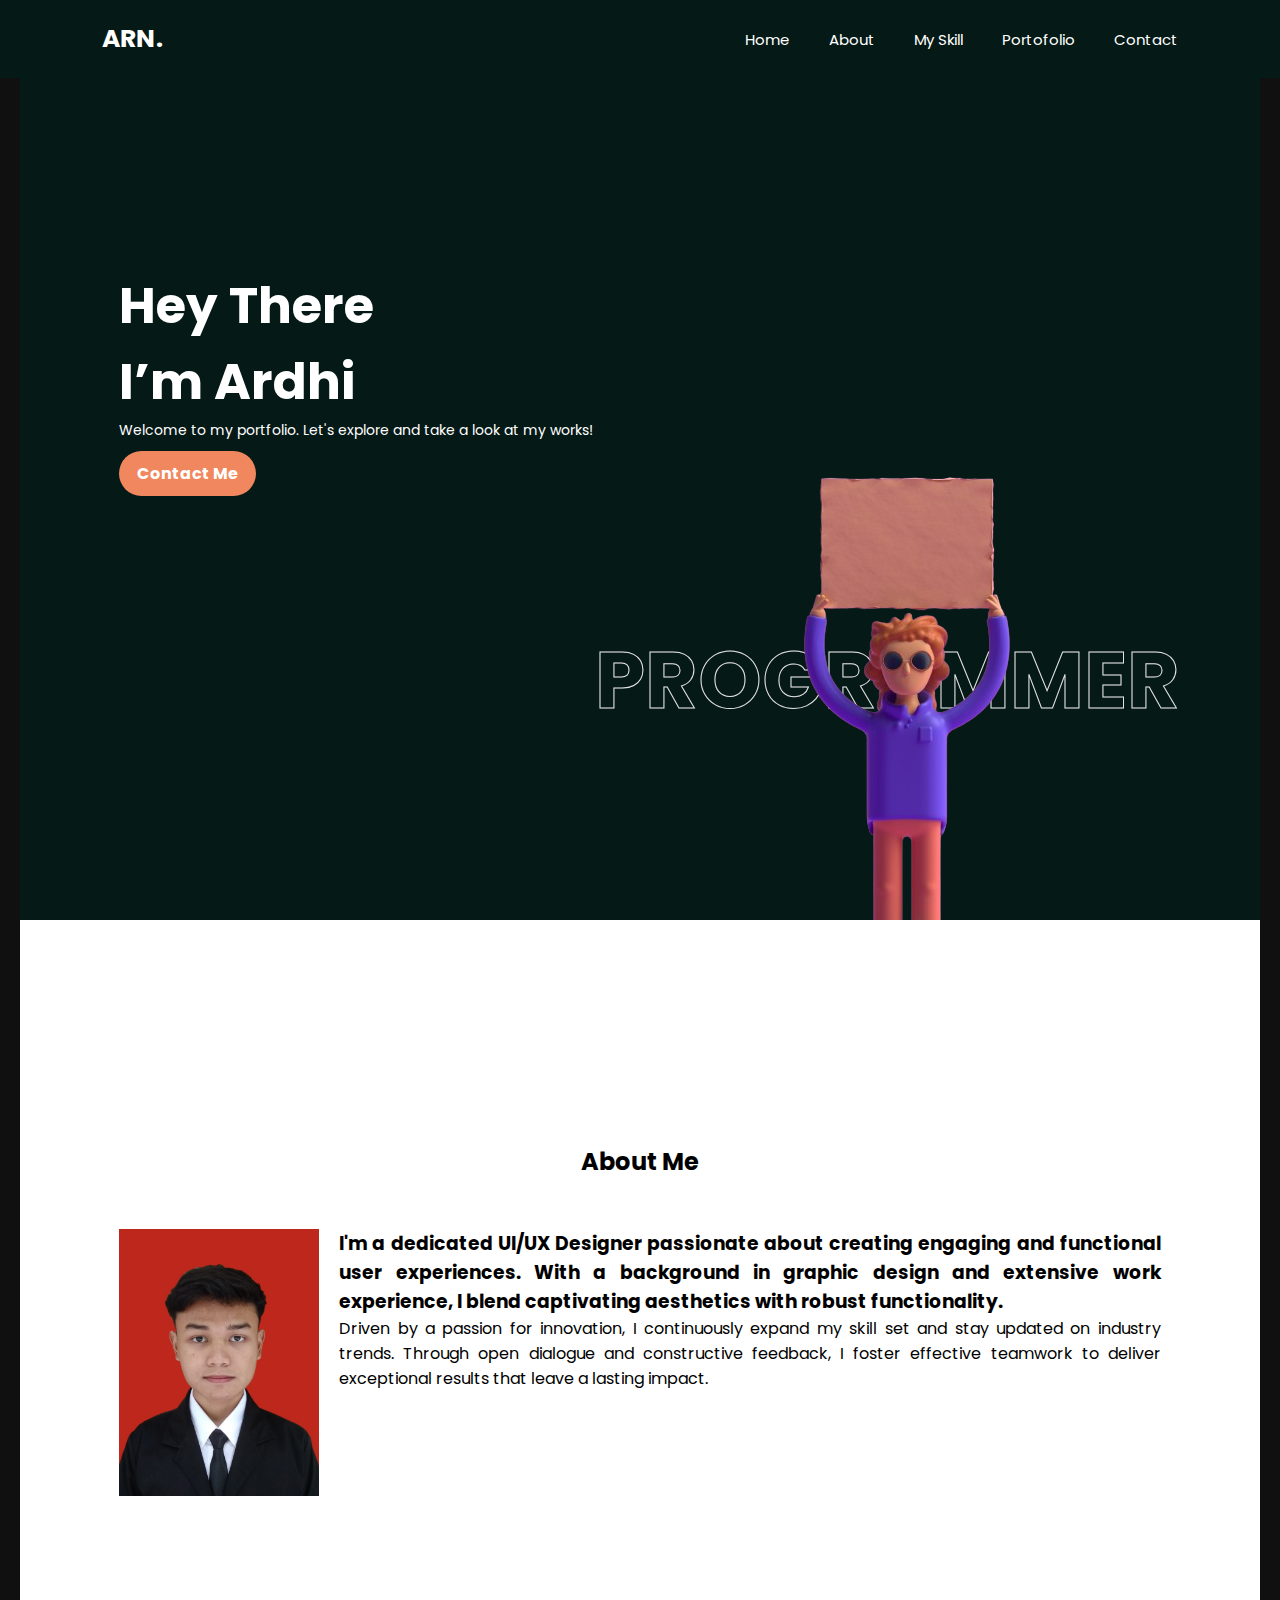
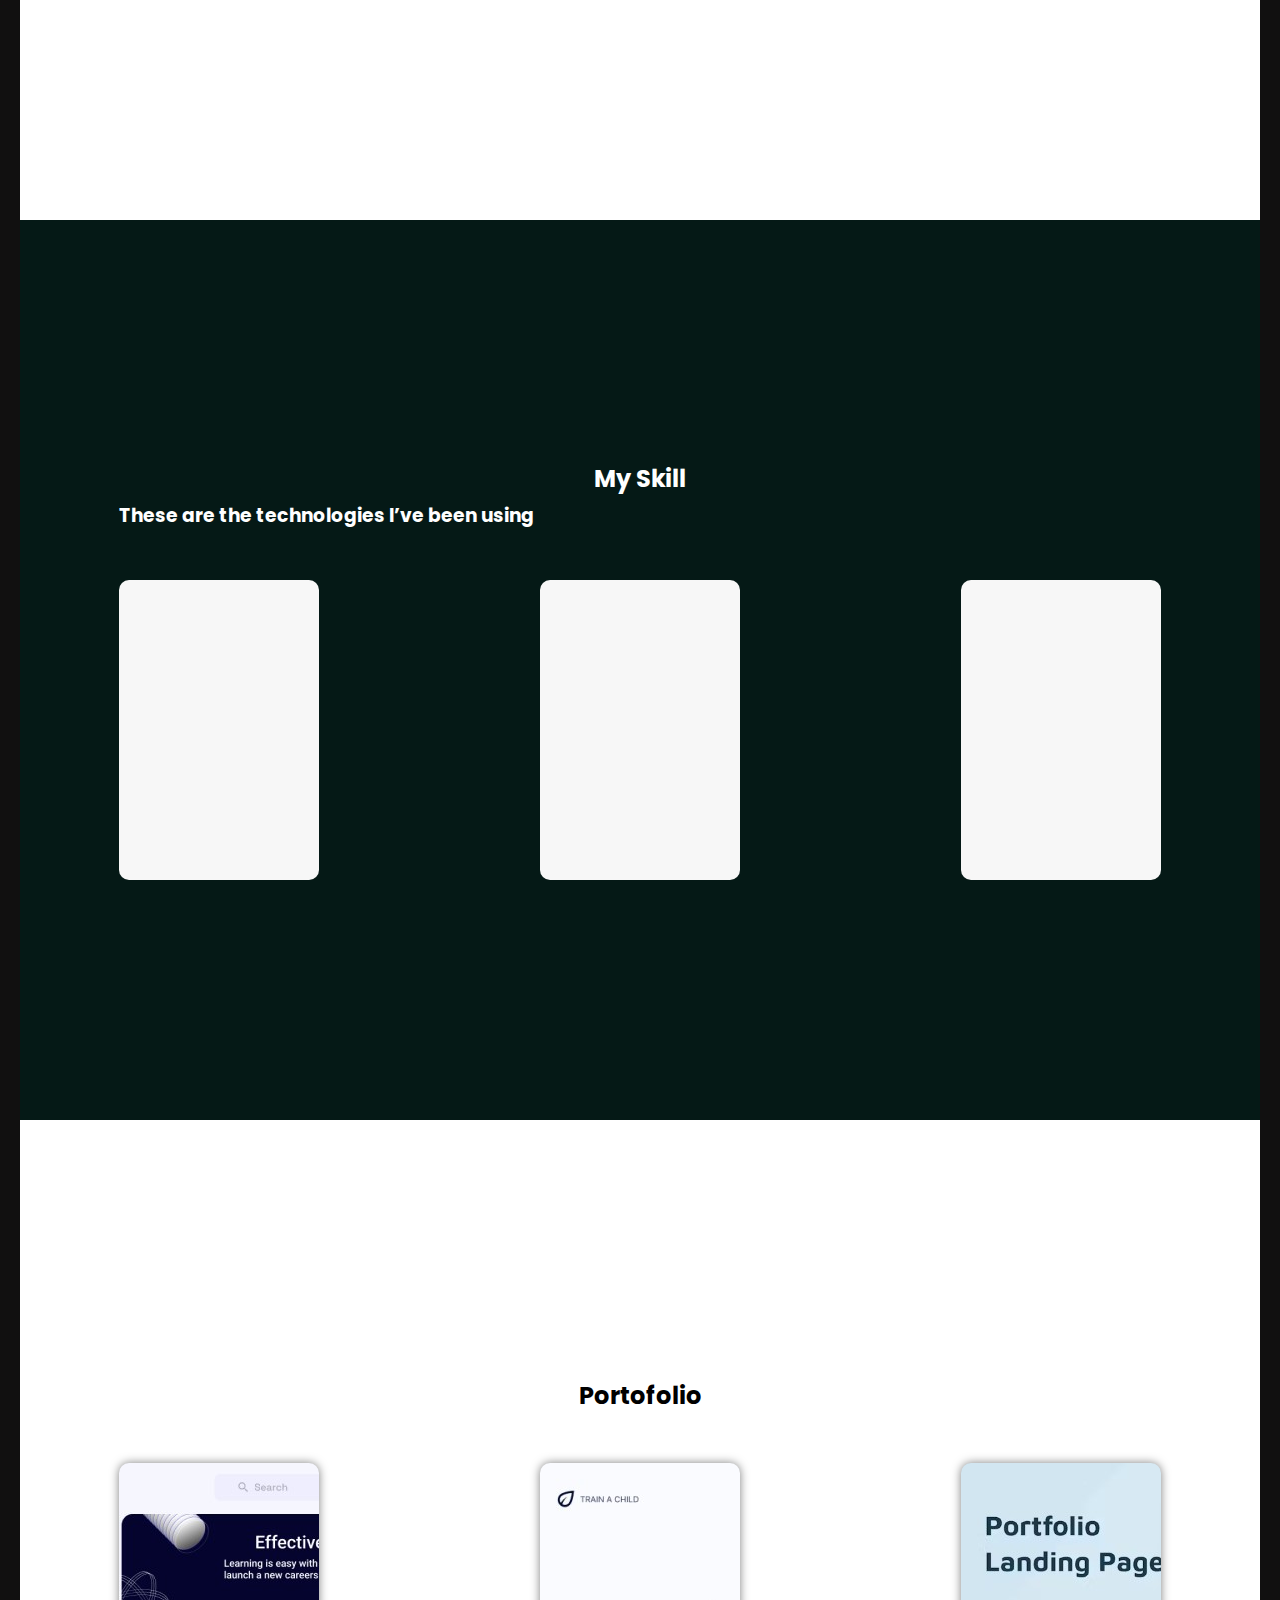
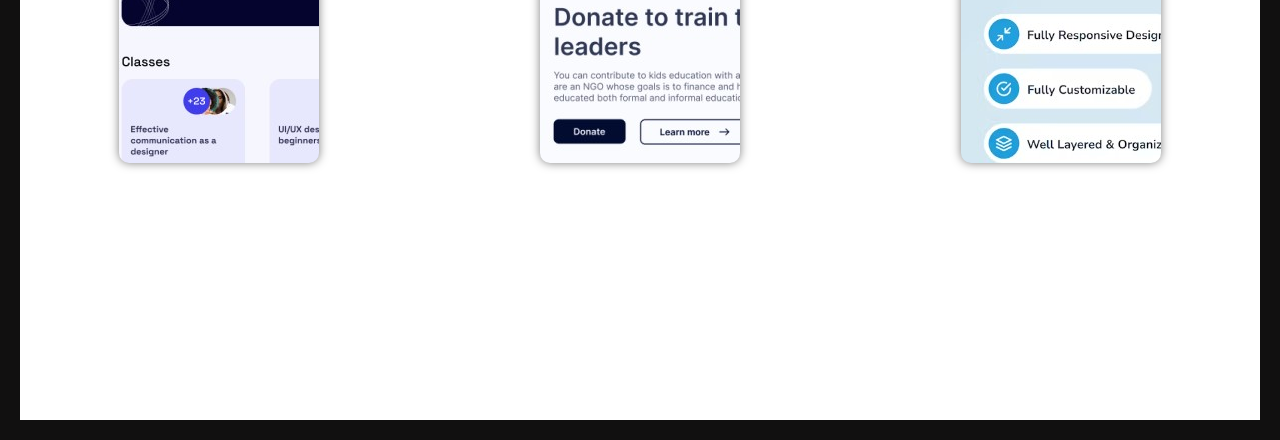
<file: index.html>
<!DOCTYPE html>
<html lang="en">
<head>
  <meta charset="UTF-8">
  <meta name="viewport" content="width=device-width, initial-scale=1.0">
  <title>Portofolio</title>

  <!-- fonts -->
  <link rel="preconnect" href="https://fonts.googleapis.com">
  <link rel="preconnect" href="https://fonts.gstatic.com" crossorigin>
  <link href="https://fonts.googleapis.com/css2?family=Poppins:ital,wght@0,100;0,200;0,300;0,400;0,500;0,600;0,700;0,800;0,900;1,100;1,200;1,300;1,400;1,500;1,600;1,700;1,800;1,900&display=swap" rel="stylesheet">

  <!-- my style -->
  <link rel="stylesheet" href="styles.css">
</head>

<body>
 <!-- Header-->
  <section class="home black-bg">

    <header class="header">
        <a href="#" class="logo">ARN.</a>
        <div class="toggle-button">&#9776;</div> <!-- Tombol hamburger -->
        <nav class="navbar">
          <a href="#">Home</a>
          <a href="#">About</a>
          <a href="#">My Skill</a>
          <a href="#">Portofolio</a>
          <a href="#">Contact</a>
        </nav>
    </header>

    <!-- home konten -->
    <div class="home-konten">
      <h1>Hey There<br>I’m Ardhi</h1>
      <p> Welcome to my portfolio. Let's explore and 
        take a look at my works!</p>
      <a href="contact.html">Contact Me</a>
    </div>

    <div class="home-images">
      <div class="bg-img">PROGRAMMER</div>
      <img src="images/3d-removebg.png" class="3d-remove">
    </div>

  </section>


  <section class="aboutme white-bg">
    <div class="abm-konten">
      <h2>About Me</h2>

      <img src="images/foto-formal.jfif" alt="">
      <div class="text-box">
        <h3>I'm a dedicated UI/UX Designer 
          passionate about creating engaging and functional 
          user experiences. With a background in graphic design 
          and extensive work experience, I blend captivating 
          aesthetics with robust functionality.</h3>
        <p>Driven by a passion for innovation, 
          I continuously expand my skill set and stay updated
           on industry trends. Through open dialogue and constructive
            feedback, I foster effective teamwork to deliver
             exceptional results that leave a lasting impact.</p>
      </div>

      <div class="expe">

      </div>

    </div>
    
  </section>

  <section class="myskill black-bg">
    <div class="skill-konten">
      <h2>My Skill</h2>
      <h3>These are the 
        technologies I’ve been using</h3>
      <div class="container">
        <div class="box1"></div>
        <div class="box2"></div>
        <div class="box3"></div>
      </div>
    </div>

  </section>

  <section class="portofolio white-bg">
    <div class="porto-konten">
      <h2>Portofolio</h2>
      <div class="container2">
        <div class="porto1"></div>
        <div class="porto2"></div>
        <div class="porto3"></div>
      </div>
    </div>

  </section>
  
  <!-- JavaScript -->
  <script src="script.js"></script>
</body>
</html>
</file>
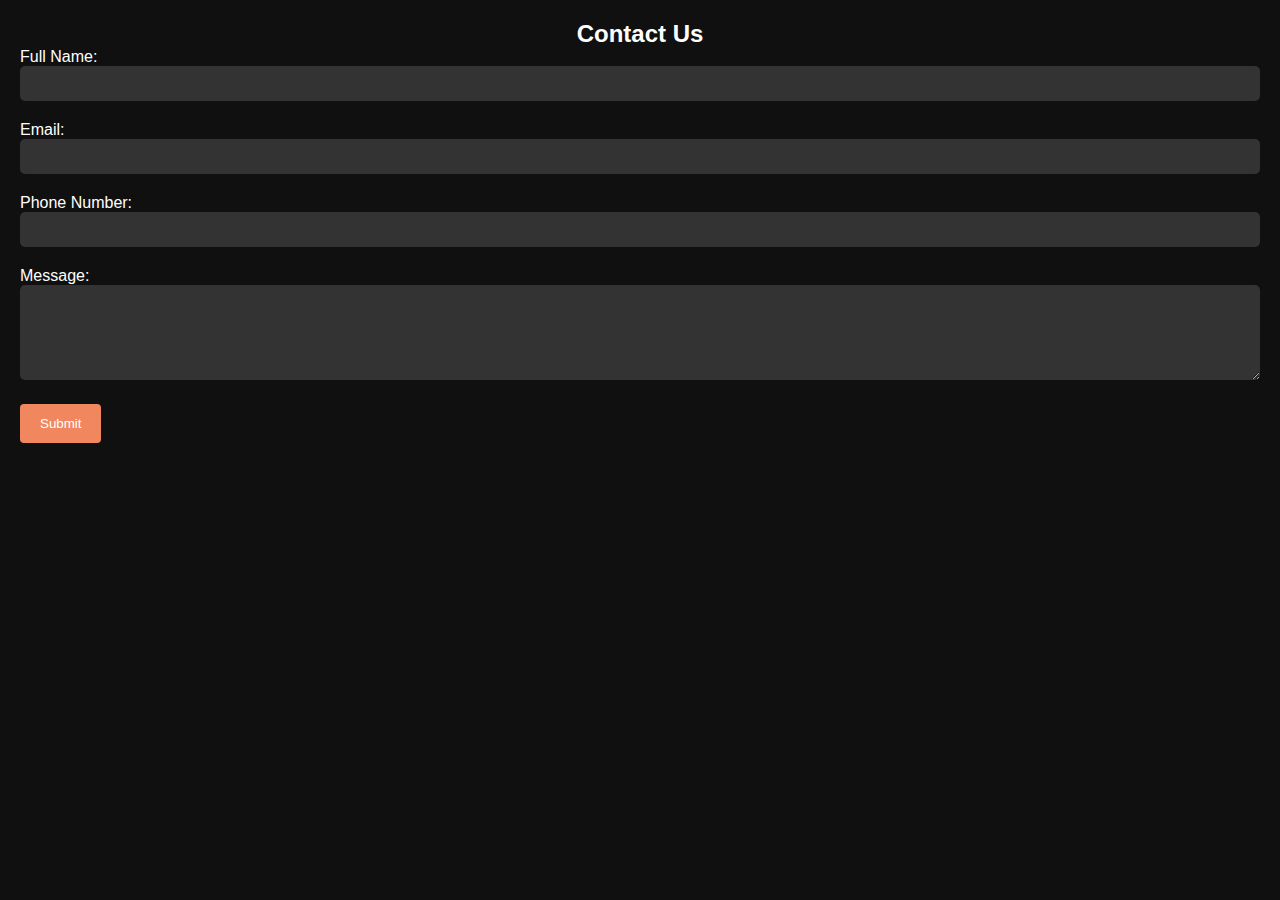
<file: contact.html>
<!DOCTYPE html>
<html lang="en">
<head>
  <meta charset="UTF-8">
  <meta name="viewport" content="width=device-width, initial-scale=1.0">
  <title>Contact Form Validation</title>
  <link rel="stylesheet" type="text/css" href="styles.css">
</head>
<body>

<div id="contact-form">
  <h2>Contact Us</h2>
  <form id="contactForm" method="post">
    <label for="fullname">Full Name:</label>
    <input type="text" id="fullname" name="fullname" maxlength="50" required>

    <label for="email">Email:</label>
    <input type="email" id="email" name="email" maxlength="50" required>

    <label for="phone">Phone Number:</label>
    <input type="tel" id="phone" name="phone" pattern="[0-9]{10,15}" maxlength="15" required>

    <label for="message">Message:</label>
    <textarea id="message" name="message" rows="5" maxlength="500" required></textarea>

    <input type="submit" value="Submit">
  </form>
</div>

<script src="https://code.jquery.com/jquery-3.6.0.min.js"></script>
<script src="script.js"></script>
</body>
</html>
</file>
<file: styles.css>
* {
    margin: 0;
    padding: 0;
    box-sizing: border-box;
    outline: none;
    border: none;
    text-decoration: none;
}

body {
    font-family: 'poppins', sans-serif;

}

h2 {
    text-align: center;
    margin: 0;
}


.header {
    position: fixed;
    top: 0;
    left: 0;
    width: 100%;
    padding: 20px 8%;
    background: #051916;
    display: flex;
    justify-content: space-between;
    align-items: center;
    z-index: 100;
}

.logo {
    font-size: 25px;
    color: white;
    text-decoration: none;
    font-weight: bold;
}

.navbar a {
    font-size: 15px;
    color: white;
    text-decoration: none;
    font-weight: 50px;
    margin-left: 35px;
    transition: .3s;
}

.navbar a:hover , .navbar a.active {
    color: #F1875E;

}


.home, .aboutme, .myskill, .portofolio{
    width: 100%;
    height: 100vh;
}

.black-bg {
    background-color: #051916;
    color: white;
    display: inline-block;
}

.white-bg {
    background-color: white;
    color: black;
    display: inline-block;

}

.home-konten {
    margin-left: 8%;
    margin-top: 20%;
    margin-bottom: 100px;
    max-width: 520px;
    margin-right:8%;
}

.home-konten h1 {
    font-size: 50px;
    font-weight: 700;
}

.home-konten p {
    font-size: 14px;
    margin-top: 10px 0;
}

.home-konten a {
    background:#F1875E;
    padding: 10px 18px;
    color: white;
    text-decoration: none;
    font-weight: bold;
    display: inline-block;
    margin: 10px 0;
    border-radius: 50px;
    transition: .3s;
}

.home-konten a:hover {
    color: #051916;
}

.home-images .bg-img {
    font-size: 80px;
    font-weight: bold;
    color: transparent;
    -webkit-text-stroke: rgb(228, 228, 228);
    -webkit-text-stroke-width: 1px;
    right: 100px;
    bottom: 100px;
    position: absolute;
    transform: translateY(-50%);
    transition: bottom 3s ;
}

.home-images .bg-img:hover{
    bottom: 200px;
}

.home-images {
    right: 150px;
    left: 150px;
}

.home-images img {
    height: fit-content;
    position: absolute;
    right: 150px;
    bottom: -100px;
}

.aboutme {
    position: relative;
}

.myskill .judul {
    left: 0;
    right: 0;
}

.aboutme {
    display: flex;
    justify-content: center;
    align-items: center;
    min-height: 100hv;
}


.aboutme .judul {
    text-align: center;
    text-align: justify;
}

.abm-konten {
    margin-left: 8%;
    margin-right: 8%;
    width: 100%;
    margin-top: 0; 
    margin-bottom: 100px; 
}


.abm-konten img {
    max-width: 200px;
    float: left;
    margin-right: 20px;
    margin-top: 50px;
}

.text-box {
    text-align: justify;
    margin-top: 50px;

    
}

.myskill {
    display: flex;
    justify-content: center;
    align-items: center;
    min-height: 100hv;
}

.myskill .skill-konten h3 {
    margin-top: 5px;
}

.skill-konten {
    margin-left: 8%;
    margin-right: 8%;
    width: 100%;
    margin-top: 0%; 
    margin-bottom: 50pxpx; 
}

.container {
    top: 100px;
    left: 0;
    right: 0;
    width: 100%;
    padding: 0;
    background: #051916;
    display: flex;
    justify-content: space-between;
    align-items: center;
    margin-bottom:0;
}

.box1, .box2, .box3 {
    width: 200px;
    height: 300px;
    margin-top: 50px;
    background-color: #F7F7F7;
    border-radius: 10px;
    transition: transform 0.3s ease;
}

  
.box1:hover, .box2:hover, .box3:hover {
    transform: scale(1.2);
}


.portofolio{
    display: flex;
    justify-content: center;
    align-items: center;
    min-height: 100hv;
}

.porto-konten {
    margin-left: 8%;
    margin-right: 8%;
    width: 100%;
    margin-top: 0%; 
    margin-bottom: 50pxpx;
}

.container2 {
    top: 100px;
    left: 0;
    right: 0;
    width: 100%;
    padding: 0;
    background: white;
    display: flex;
    justify-content: space-between;
    align-items: center;
    margin-bottom:0;
}

.porto1, .porto2, .porto3 {
    width: 200px;
    height: 300px;
    margin-top: 50px;
    background-color: #111010;
    border-radius: 10px;
    transition: transform 0.3s ease;
    box-shadow: 0px 0px 10px rgba(0, 0, 0, 0.5);
}

  
.porto1:hover, .porto2:hover, .porto3:hover {
    transform: scale(1.2);
}

.porto1 {
    background-image: url(images/porto1.jpg);
}
.porto2 {
    background-image: url(images/porto2.jpg);
}
.porto3 {
    background-image: url(images/porto3.jpg);
}

/* Hamburger menu */
.toggle-button {
    display: none; /* Sembunyikan tombol hamburger secara default */
  }
  
  /* Tampilkan tombol hamburger hanya pada layar kecil */
  @media (max-width: 768px) {
    .toggle-button {
      display: block;
      font-size: 1.5rem;
      color: white;
      cursor: pointer;
      position: absolute;
      top: 20px;
      right: 20px;
      z-index: 1000;
    }
  
    .navbar {
      display: none; /* Sembunyikan menu navbar pada layar kecil */
      flex-direction: column;
      position: absolute;
      top: 70px;
      left: 0;
      background-color: #051916;
      width: 100%;
      padding: 10px 0;
    }
  
    .navbar.active {
      display: flex; /* Tampilkan menu navbar saat tombol hamburger ditekan */
      height: auto; /* Atur ketinggian navbar menjadi auto */
      max-height: 300px; /* Atur ketinggian maksimum navbar */
      overflow-y: auto; /* Tambahkan overflow-y untuk scrolling jika navbar terlalu panjang */
      
    }
  
    .navbar a {
      color: white;
      text-decoration: none;
      padding: 10px 20px;
      display: block;
      transition: all 0.3s ease;
    }
  
    .navbar a:hover {
      background-color: #F1875E;
    }
    /* Tombol hamburger */
    .toggle-button.active::before {
        content: '\2716'; /* Tanda X */
    }
  
  }

/* halaman contact start */
body {
    font-family: 'Poppins', sans-serif;
    background-color: #111010;
    color: #ffffff;
    padding: 20px;
  }
  
  input[type="text"], input[type="email"], input[type="tel"], textarea {
    width: 100%;
    padding: 10px;
    margin-bottom: 20px;
    border-radius: 5px;
    background-color: #333;
    color: #ffffff;
  }
  
  input[type="submit"] {
    background-color: #F1875E;
    color: white;
    padding: 12px 20px;
    border: none;
    border-radius: 4px;
    cursor: pointer;
  }
  
  input[type="submit"]:hover {
    background-color: #b92016;
  }
  
  .error {
    color: red;
  }

  /* halaman contact end */
</file>
